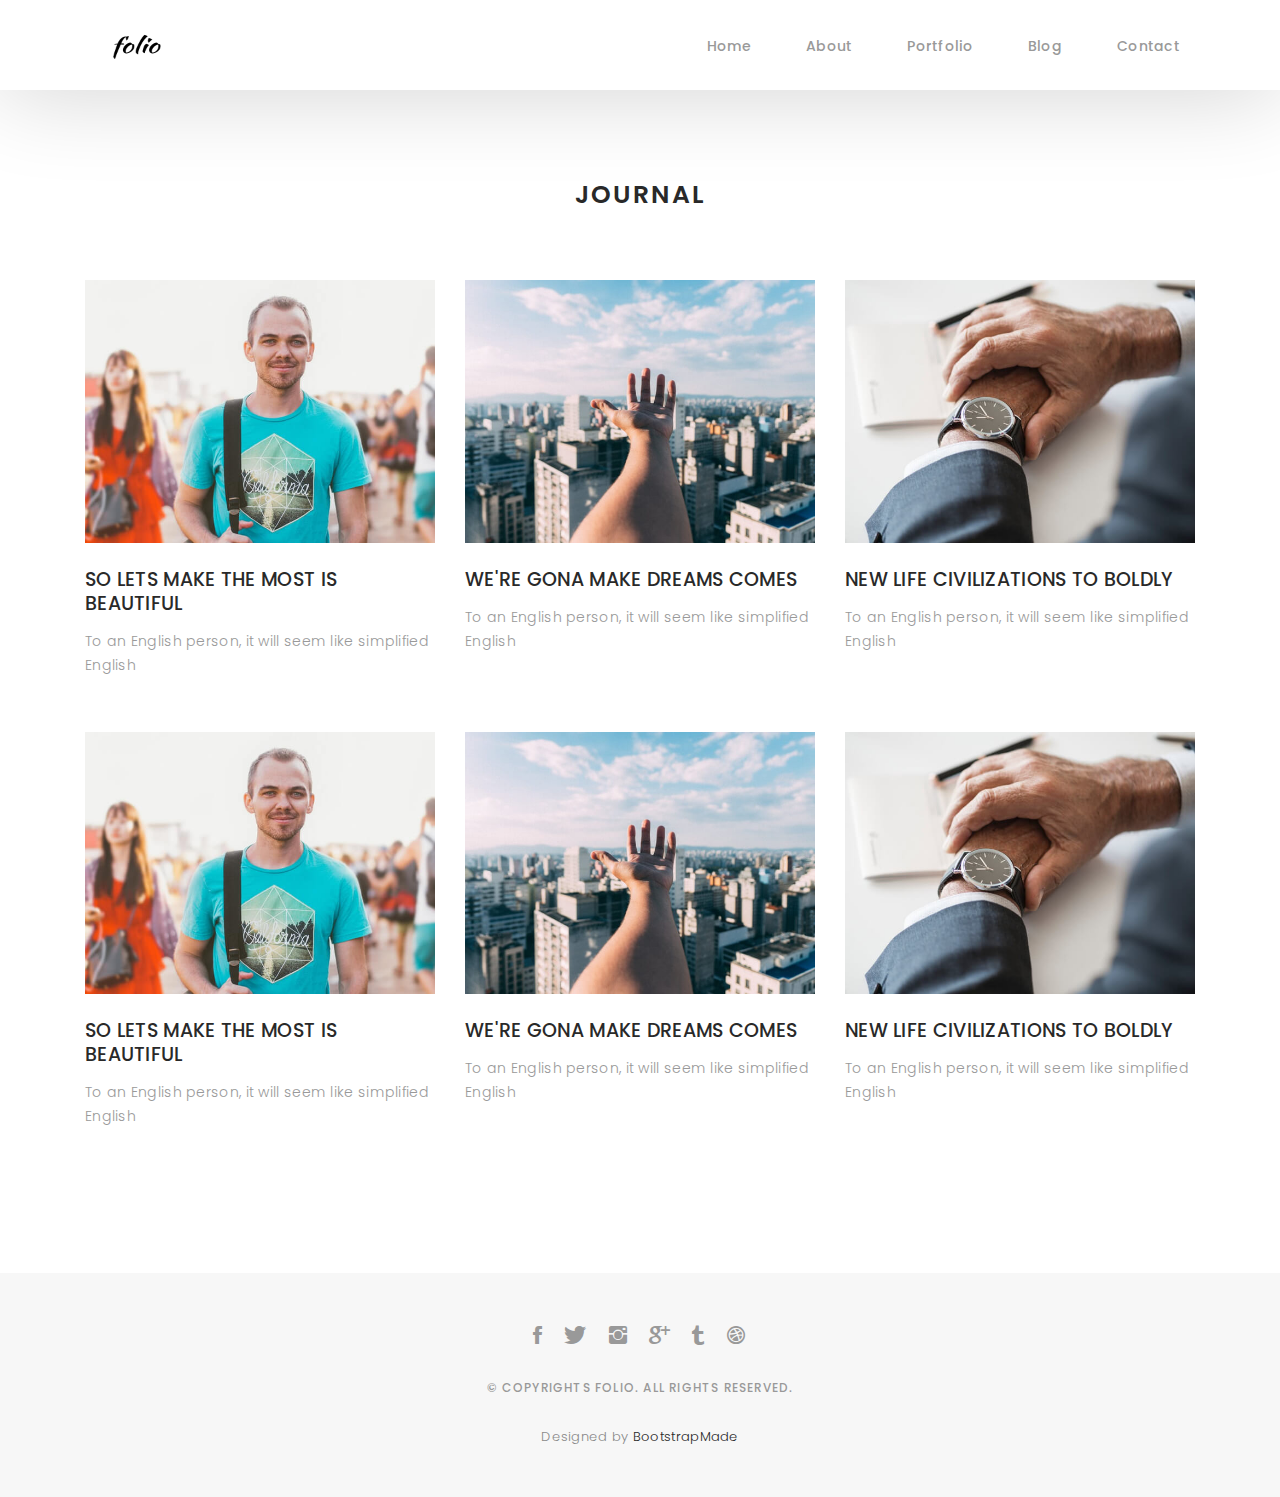
<file: blog-grid.html>
<!DOCTYPE html>
<html lang="en">

<head>
  <!-- meta -->
  <meta charset="utf-8">
  <meta content="width=device-width, initial-scale=1.0" name="viewport">

  <title>Folio - Blog Grid</title>
  <meta content="" name="keywords">
  <meta content="" name="description">

  <!-- Google Fonts -->
  <link href="https://fonts.googleapis.com/css?family=Poppins:300,300i,400,400i,500,500i,600,600i,700,700i|Playfair+Display:400,400i,700,700i,900,900i" rel="stylesheet">

  <!-- Bootstrap CSS File -->
  <link href="lib/bootstrap/css/bootstrap.min.css" rel="stylesheet">

  <!-- Libraries CSS Files -->
  <link href="lib/ionicons/css/ionicons.min.css" rel="stylesheet">
  <link href="lib/owlcarousel/assets/owl.carousel.min.css" rel="stylesheet">
  <link href="lib/magnific-popup/magnific-popup.css" rel="stylesheet">
  <link href="lib/hover/hover.min.css" rel="stylesheet">

  <!-- Blog Stylesheet File -->
  <link href="css/blog.css" rel="stylesheet">

  <!-- Main Stylesheet File -->
  <link href="css/style.css" rel="stylesheet">

  <!-- Responsive css -->
  <link href="css/responsive.css" rel="stylesheet">

  <!-- Favicon -->
  <link rel="shortcut icon" href="images/favicon.png">

  <!-- =======================================================
    Theme Name: Folio
    Theme URL: https://bootstrapmade.com/folio-bootstrap-portfolio-template/
    Author: BootstrapMade.com
    Author URL: https://bootstrapmade.com
  ======================================================= -->
</head>

<body>

  <!-- start section navbar -->
  <nav id="main-nav-subpage" class="subpage-nav">
    <div class="row">
      <div class="container">

        <div class="logo">
          <a href="index.html"><img src="images/logo.png" alt="logo"></a>
        </div>

        <div class="responsive"><i data-icon="m" class="ion-navicon-round"></i></div>

        <ul class="nav-menu list-unstyled">
          <li><a href="#homee" class="smoothScroll">Home</a></li>
          <li><a href="#about" class="smoothScroll">About</a></li>
          <li><a href="#portfolio" class="smoothScroll">Portfolio</a></li>
          <li><a href="#blog" class="smoothScroll">Blog</a></li>
          <li><a href="#contact" class="smoothScroll">Contact</a></li>
        </ul>

      </div>
    </div>
  </nav>
  <!-- End section navbar -->

  <!-- start section journal -->
  <div id="journal-blog" class="text-left  paddsections">

    <div class="container">
      <div class="section-title text-center">
        <h2>journal</h2>
      </div>
    </div>

    <div class="container">
      <div class="journal-block">
        <div class="row">

          <div class="col-lg-4 col-md-6">
            <div class="journal-info mb-30">

              <a href="blog-single.html"><img src="images/blog-post-1.jpg" class="img-responsive" alt="img"></a>

              <div class="journal-txt">

                <h4><a href="blog-single.html">SO LETS MAKE THE MOST IS BEAUTIFUL</a></h4>
                <p class="separator">To an English person, it will seem like simplified English
                </p>

              </div>

            </div>
          </div>

          <div class="col-lg-4 col-md-6">
            <div class="journal-info mb-30">

              <a href="blog-single.html"><img src="images/blog-post-2.jpg" class="img-responsive" alt="img"></a>

              <div class="journal-txt">

                <h4><a href="blog-single.html">WE'RE GONA MAKE DREAMS COMES</a></h4>
                <p class="separator">To an English person, it will seem like simplified English
                </p>

              </div>

            </div>
          </div>

          <div class="col-lg-4 col-md-6">
            <div class="journal-info mb-30">

              <a href="blog-single.html"><img src="images/blog-post-3.jpg" class="img-responsive" alt="img"></a>

              <div class="journal-txt">

                <h4><a href="blog-single.html">NEW LIFE CIVILIZATIONS TO BOLDLY</a></h4>
                <p class="separator">To an English person, it will seem like simplified English
                </p>

              </div>

            </div>
          </div>

          <div class="col-lg-4 col-md-6">
            <div class="journal-info mb-30">

              <a href="blog-single.html"><img src="images/blog-post-1.jpg" class="img-responsive" alt="img"></a>

              <div class="journal-txt">

                <h4><a href="blog-single.html">SO LETS MAKE THE MOST IS BEAUTIFUL</a></h4>
                <p class="separator">To an English person, it will seem like simplified English
                </p>

              </div>

            </div>
          </div>

          <div class="col-lg-4 col-md-6">
            <div class="journal-info mb-30">

              <a href="blog-single.html"><img src="images/blog-post-2.jpg" class="img-responsive" alt="img"></a>

              <div class="journal-txt">

                <h4><a href="blog-single.html">WE'RE GONA MAKE DREAMS COMES</a></h4>
                <p class="separator">To an English person, it will seem like simplified English
                </p>

              </div>

            </div>
          </div>

          <div class="col-lg-4 col-md-6">
            <div class="journal-info mb-30">

              <a href="blog-single.html"><img src="images/blog-post-3.jpg" class="img-responsive" alt="img"></a>

              <div class="journal-txt">

                <h4><a href="blog-single.html">NEW LIFE CIVILIZATIONS TO BOLDLY</a></h4>
                <p class="separator">To an English person, it will seem like simplified English
                </p>

              </div>

            </div>
          </div>

        </div>
      </div>
    </div>
  </div>
  <!-- End section journal -->


  <!-- start section footer -->
  <div id="footer" class="text-center">
    <div class="container">
      <div class="socials-media text-center">

        <ul class="list-unstyled">
          <li><a href="#"><i class="ion-social-facebook"></i></a></li>
          <li><a href="#"><i class="ion-social-twitter"></i></a></li>
          <li><a href="#"><i class="ion-social-instagram"></i></a></li>
          <li><a href="#"><i class="ion-social-googleplus"></i></a></li>
          <li><a href="#"><i class="ion-social-tumblr"></i></a></li>
          <li><a href="#"><i class="ion-social-dribbble"></i></a></li>
        </ul>

      </div>

      <p>&copy; Copyrights Folio. All rights reserved.</p>

      <div class="credits">
        <!--
          All the links in the footer should remain intact.
          You can delete the links only if you purchased the pro version.
          Licensing information: https://bootstrapmade.com/license/
          Purchase the pro version with working PHP/AJAX contact form: https://bootstrapmade.com/buy/?theme=Folio
        -->
        Designed by <a href="https://bootstrapmade.com/">BootstrapMade</a>
      </div>

    </div>
  </div>
  <!-- End section footer -->

  <!-- JavaScript Libraries -->
  <script src="lib/jquery/jquery.min.js"></script>
  <script src="lib/jquery/jquery-migrate.min.js"></script>
  <script src="lib/bootstrap/js/bootstrap.bundle.min.js"></script>
  <script src="lib/typed/typed.js"></script>
  <script src="lib/owlcarousel/owl.carousel.min.js"></script>
  <script src="lib/magnific-popup/magnific-popup.min.js"></script>
  <script src="lib/isotope/isotope.pkgd.min.js"></script>

  <!-- Contact Form JavaScript File -->
  <script src="contactform/contactform.js"></script>

  <!-- Template Main Javascript File -->
  <script src="js/main.js"></script>

</body>

</html>
</file>
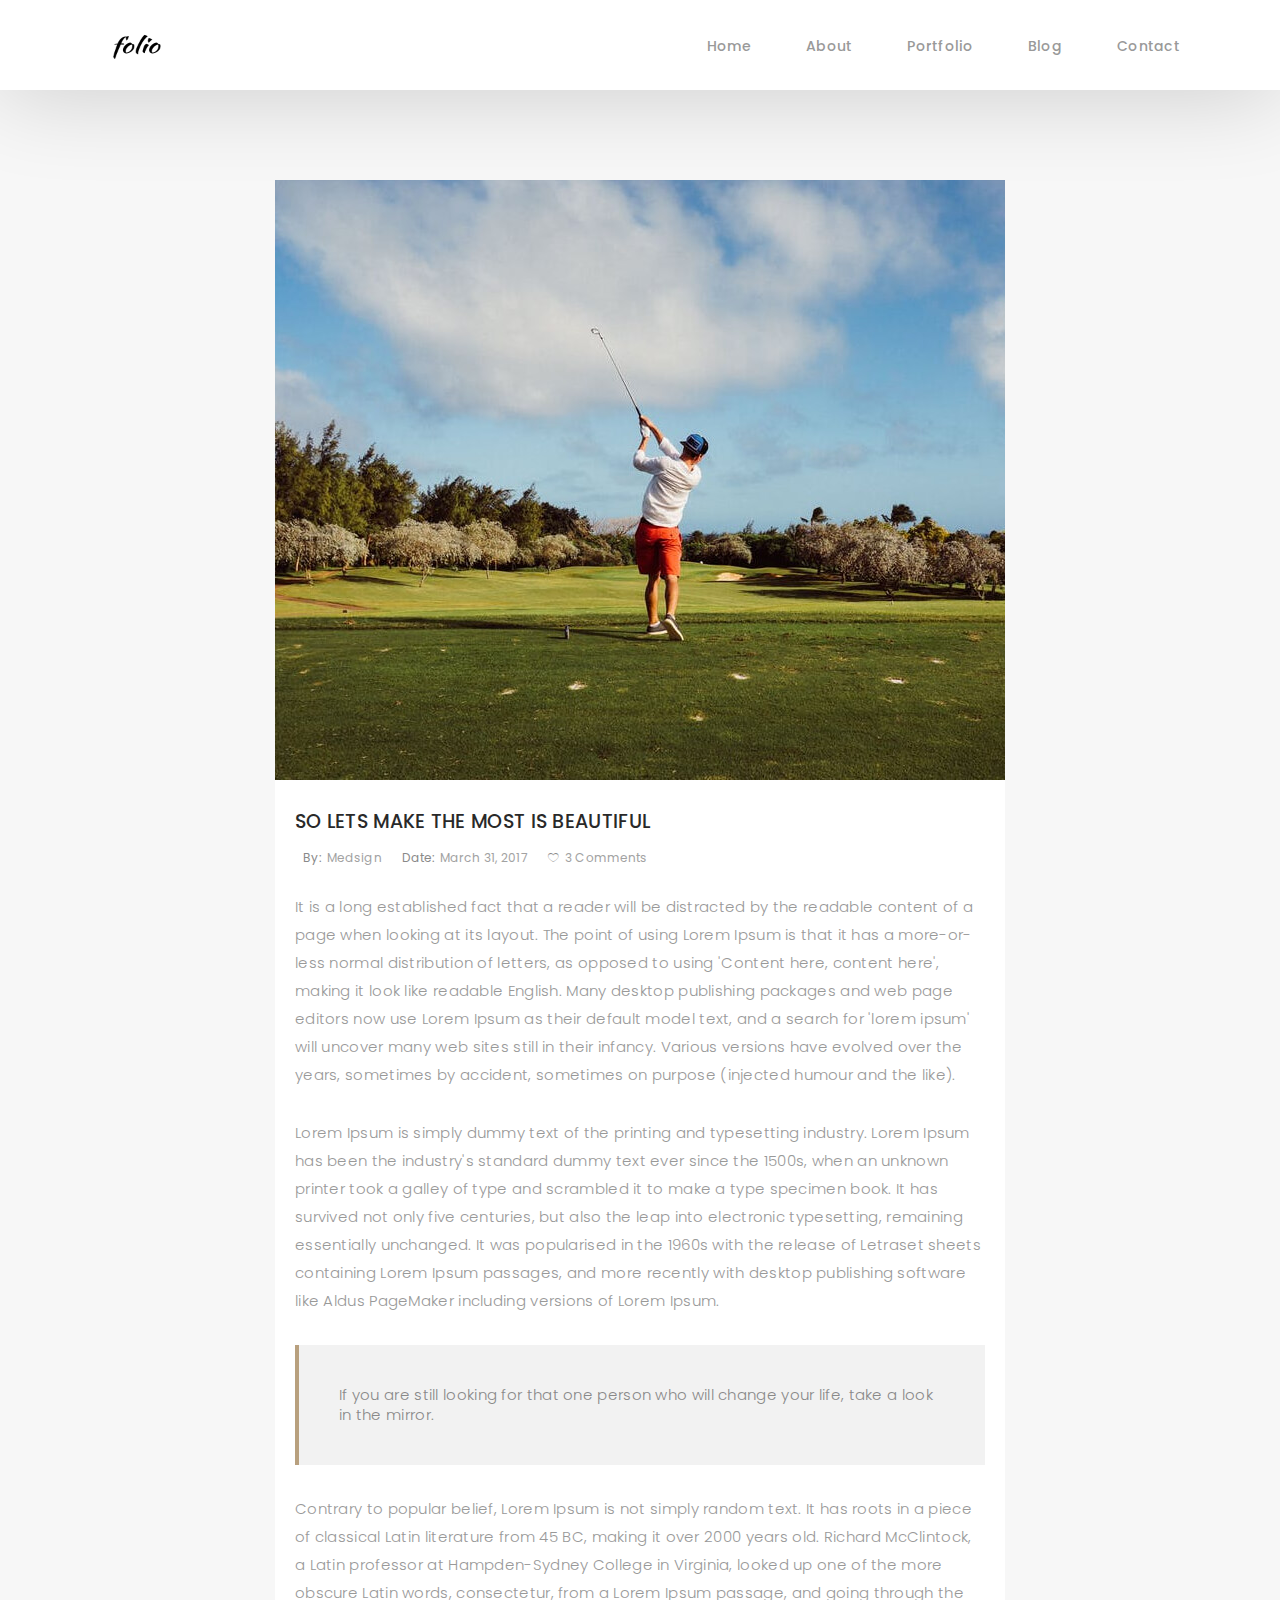
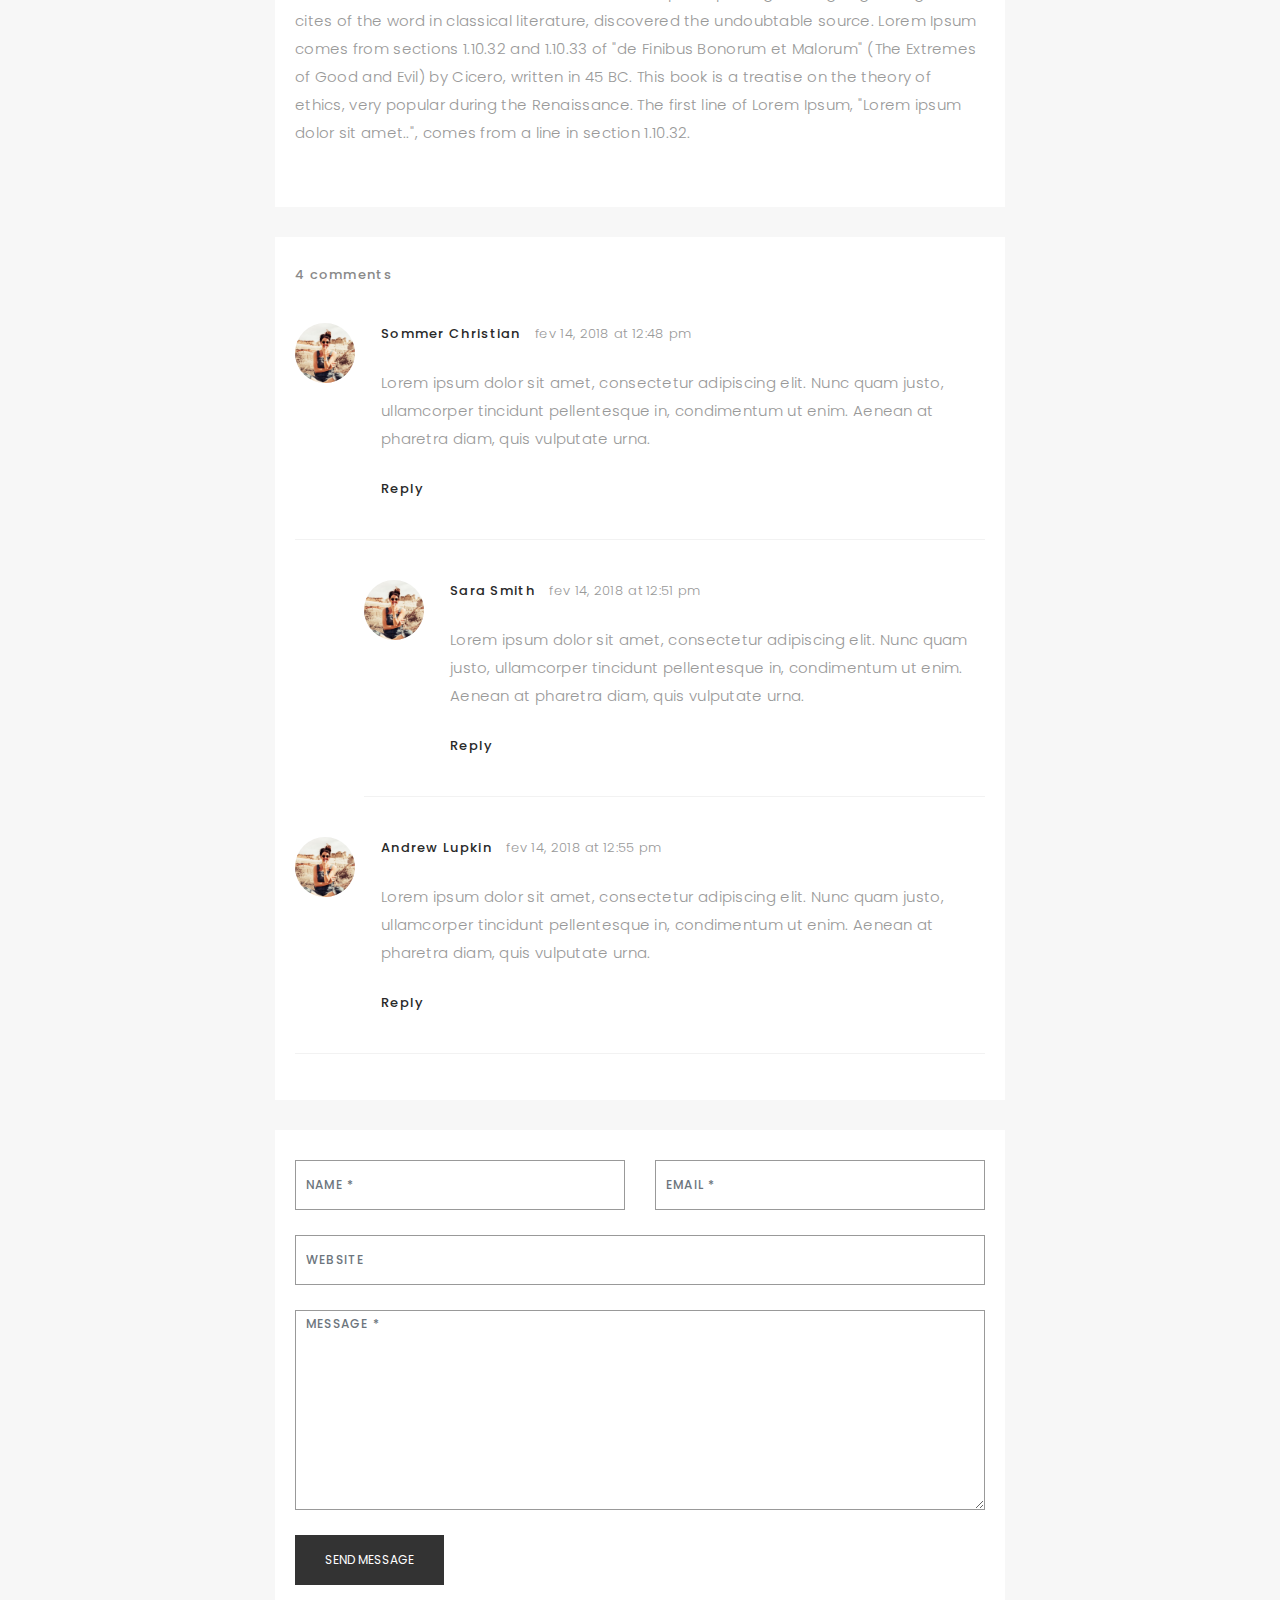
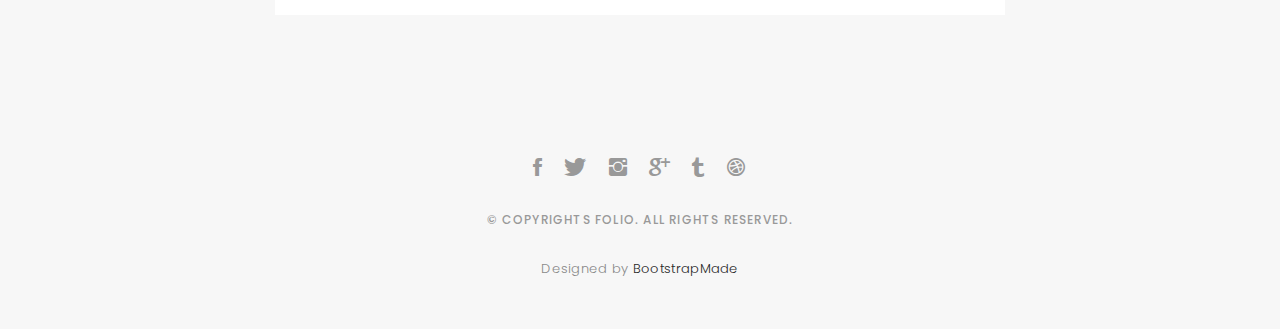
<file: blog-single.html>
<!DOCTYPE html>
<html lang="en">

<head>
  <!-- meta -->
  <meta charset="utf-8">
  <meta content="width=device-width, initial-scale=1.0" name="viewport">

  <title>Folio - Blog Singlee</title>
  <meta content="" name="keywords">
  <meta content="" name="description">

  <!-- Google Fonts -->
  <link href="https://fonts.googleapis.com/css?family=Poppins:300,300i,400,400i,500,500i,600,600i,700,700i|Playfair+Display:400,400i,700,700i,900,900i" rel="stylesheet">

  <!-- Bootstrap CSS File -->
  <link href="lib/bootstrap/css/bootstrap.min.css" rel="stylesheet">

  <!-- Libraries CSS Files -->
  <link href="lib/ionicons/css/ionicons.min.css" rel="stylesheet">
  <link href="lib/owlcarousel/assets/owl.carousel.min.css" rel="stylesheet">
  <link href="lib/magnific-popup/magnific-popup.css" rel="stylesheet">
  <link href="lib/hover/hover.min.css" rel="stylesheet">

  <!-- Blog Stylesheet File -->
  <link href="css/blog.css" rel="stylesheet">

  <!-- Main Stylesheet File -->
  <link href="css/style.css" rel="stylesheet">

  <!-- Responsive css -->
  <link href="css/responsive.css" rel="stylesheet">

  <!-- Favicon -->
  <link rel="shortcut icon" href="images/favicon.png">

  <!-- =======================================================
    Theme Name: Folio
    Theme URL: https://bootstrapmade.com/folio-bootstrap-portfolio-template/
    Author: BootstrapMade.com
    Author URL: https://bootstrapmade.com
  ======================================================= -->
</head>

<body>

  <!-- start section navbar -->
  <nav id="main-nav-subpage" class="subpage-nav">
    <div class="row">
      <div class="container">

        <div class="logo">
          <a href="index.html"><img src="images/logo.png" alt="logo"></a>
        </div>

        <div class="responsive"><i data-icon="m" class="ion-navicon-round"></i></div>

        <ul class="nav-menu list-unstyled">
          <li><a href="#homee" class="smoothScroll">Home</a></li>
          <li><a href="#about" class="smoothScroll">About</a></li>
          <li><a href="#portfolio" class="smoothScroll">Portfolio</a></li>
          <li><a href="#blog" class="smoothScroll">Blog</a></li>
          <li><a href="#contact" class="smoothScroll">Contact</a></li>
        </ul>
      </div>
    </div>
  </nav>
  <!-- End section navbar -->
  <!-- start section main content -->
  <div class="main-content paddsection">
    <div class="container">
      <div class="row justify-content-center">
        <div class="col-md-8 col-md-offset-2">
          <div class="row">
            <div class="container-main single-main">
              <div class="col-md-12">
                <div class="block-main mb-30">
                  <img src="images/blog-post-big.jpg" class="img-responsive" alt="reviews2">
                  <div class="content-main single-post padDiv">
                    <div class="journal-txt">
                      <h4><a href="#">SO LETS MAKE THE MOST IS BEAUTIFUL</a></h4>
                    </div>
                    <div class="post-meta">
                      <ul class="list-unstyled mb-0">
                        <li class="author">by:<a href="#">medsign</a></li>
                        <li class="date">date:<a href="#">March 31, 2017</a></li>
                        <li class="commont"><i class="ion-ios-heart-outline"></i><a href="#">3 Comments</a></li>
                      </ul>
                    </div>
                    <p class="mb-30">It is a long established fact that a reader will be distracted by the readable content of a page when looking at its layout. The point of using Lorem Ipsum is that it has a more-or-less normal distribution of letters, as opposed to
                      using 'Content here, content here', making it look like readable English. Many desktop publishing packages and web page editors now use Lorem Ipsum as their default model text, and a search for 'lorem ipsum' will uncover many web
                      sites still in their infancy. Various versions have evolved over the years, sometimes by accident, sometimes on purpose (injected humour and the like).</p>
                    <p class="mb-30">Lorem Ipsum is simply dummy text of the printing and typesetting industry. Lorem Ipsum has been the industry's standard dummy text ever since the 1500s, when an unknown printer took a galley of type and scrambled it to make a type
                      specimen book. It has survived not only five centuries, but also the leap into electronic typesetting, remaining essentially unchanged. It was popularised in the 1960s with the release of Letraset sheets containing Lorem Ipsum passages,
                      and more recently with desktop publishing software like Aldus PageMaker including versions of Lorem Ipsum.</p>
                    <blockquote>If you are still looking for that one person who will change your life, take a look in the mirror.</blockquote>
                    <p class="mb-30">Contrary to popular belief, Lorem Ipsum is not simply random text. It has roots in a piece of classical Latin literature from 45 BC, making it over 2000 years old. Richard McClintock, a Latin professor at Hampden-Sydney College in
                      Virginia, looked up one of the more obscure Latin words, consectetur, from a Lorem Ipsum passage, and going through the cites of the word in classical literature, discovered the undoubtable source. Lorem Ipsum comes from sections
                      1.10.32 and 1.10.33 of "de Finibus Bonorum et Malorum" (The Extremes of Good and Evil) by Cicero, written in 45 BC. This book is a treatise on the theory of ethics, very popular during the Renaissance. The first line of Lorem Ipsum,
                      "Lorem ipsum dolor sit amet..", comes from a line in section 1.10.32.</p>
                  </div>
                </div>
              </div>
              <div class="col-md-12">
                <div class="comments text-left padDiv mb-30">
                  <div class="entry-comments">
                    <h6 class="mb-30">4 comments</h6>
                    <ul class="entry-comments-list list-unstyled">
                      <li>
                        <div class="entry-comments-item">
                          <img src="images/avatar.jpg" class="entry-comments-avatar" alt="">
                          <div class="entry-comments-body">
                            <span class="entry-comments-author">Sommer Christian</span>
                            <span><a href="#">fev 14, 2018 at 12:48 pm</a></span>
                            <p class="mb-10">Lorem ipsum dolor sit amet, consectetur adipiscing elit. Nunc quam justo, ullamcorper tincidunt pellentesque in, condimentum ut enim. Aenean at pharetra diam, quis vulputate urna. </p>
                            <a class="rep" href="#">Reply</a>
                          </div>
                        </div>
                        <ul class="entry-comments-reply list-unstyled">
                          <li>
                            <div class="entry-comments-item">
                              <img src="images/avatar.jpg" class="entry-comments-avatar" alt="">
                              <div class="entry-comments-body">
                                <span class="entry-comments-author">Sara Smith</span>
                                <span><a href="#">fev 14, 2018 at 12:51 pm</a></span>
                                <p class="mb-10">Lorem ipsum dolor sit amet, consectetur adipiscing elit. Nunc quam justo, ullamcorper tincidunt pellentesque in, condimentum ut enim. Aenean at pharetra diam, quis vulputate urna.</p>
                                <a class="rep" href="#">Reply</a>
                              </div>
                            </div>
                          </li>
                        </ul>
                      </li>
                      <li>
                        <div class="entry-comments-item">
                          <img src="images/avatar.jpg" class="entry-comments-avatar" alt="">
                          <div class="entry-comments-body">
                            <span class="entry-comments-author">Andrew Lupkin</span>
                            <span><a href="#">fev 14, 2018 at 12:55 pm</a></span>
                            <p class="mb-10">Lorem ipsum dolor sit amet, consectetur adipiscing elit. Nunc quam justo, ullamcorper tincidunt pellentesque in, condimentum ut enim. Aenean at pharetra diam, quis vulputate urna. </p>
                            <a class="rep" href="#">Reply</a>
                          </div>
                        </div>
                      </li>
                    </ul>
                  </div>
                </div>
              </div>
              <div class="col-lg-12">
                <div class="cmt padDiv">
                  <form id="comment-form" method="post" action="" role="form">
                    <div class="row">
                        <div class="col-lg-6">
                          <div class="form-group">
                            <input id="form_name" type="text" name="name" class="form-control" placeholder="Name *" required="required">
                          </div>
                        </div>
                        <div class="col-lg-6">
                          <div class="form-group">
                            <input id="form_email" type="email" name="email" class="form-control" placeholder="email *" required="required">
                          </div>
                        </div>
                        <div class="col-md-12">
                          <div class="form-group">
                            <input id="form_name" type="text" name="website" class="form-control" placeholder="Website">
                          </div>
                        </div>
                        <div class="col-lg-12">
                          <div class="form-group">
                            <textarea id="form_message" name="message" class="form-control" placeholder="Message *" style="height: 200px;" required="required"></textarea>
                          </div>
                        </div>
                        <div class="col-lg-12">
                          <input type="submit" class="btn btn-defeault btn-send" value="Send message">
                        </div>
                    </div>
                  </form>
                </div>
              </div>
            </div>
          </div>
        </div>
      </div>
    </div>
  </div>
  <!--  </div> -->
  <!-- start section main content -->

  <!-- start section footer -->
  <div id="footer" class="text-center">
    <div class="container">
      <div class="socials-media text-center">

        <ul class="list-unstyled">
          <li><a href="#"><i class="ion-social-facebook"></i></a></li>
          <li><a href="#"><i class="ion-social-twitter"></i></a></li>
          <li><a href="#"><i class="ion-social-instagram"></i></a></li>
          <li><a href="#"><i class="ion-social-googleplus"></i></a></li>
          <li><a href="#"><i class="ion-social-tumblr"></i></a></li>
          <li><a href="#"><i class="ion-social-dribbble"></i></a></li>
        </ul>

      </div>

      <p>&copy; Copyrights Folio. All rights reserved.</p>

      <div class="credits">
        <!--
          All the links in the footer should remain intact.
          You can delete the links only if you purchased the pro version.
          Licensing information: https://bootstrapmade.com/license/
          Purchase the pro version with working PHP/AJAX contact form: https://bootstrapmade.com/buy/?theme=Folio
        -->
        Designed by <a href="https://bootstrapmade.com/">BootstrapMade</a>
      </div>

    </div>
  </div>
  <!-- End section footer -->

  <!-- JavaScript Libraries -->
  <script src="lib/jquery/jquery.min.js"></script>
  <script src="lib/jquery/jquery-migrate.min.js"></script>
  <script src="lib/bootstrap/js/bootstrap.bundle.min.js"></script>
  <script src="lib/typed/typed.js"></script>
  <script src="lib/owlcarousel/owl.carousel.min.js"></script>
  <script src="lib/magnific-popup/magnific-popup.min.js"></script>
  <script src="lib/isotope/isotope.pkgd.min.js"></script>

  <!-- Contact Form JavaScript File -->
  <script src="contactform/contactform.js"></script>

  <!-- Template Main Javascript File -->
  <script src="js/main.js"></script>

</body>

</html>
</file>
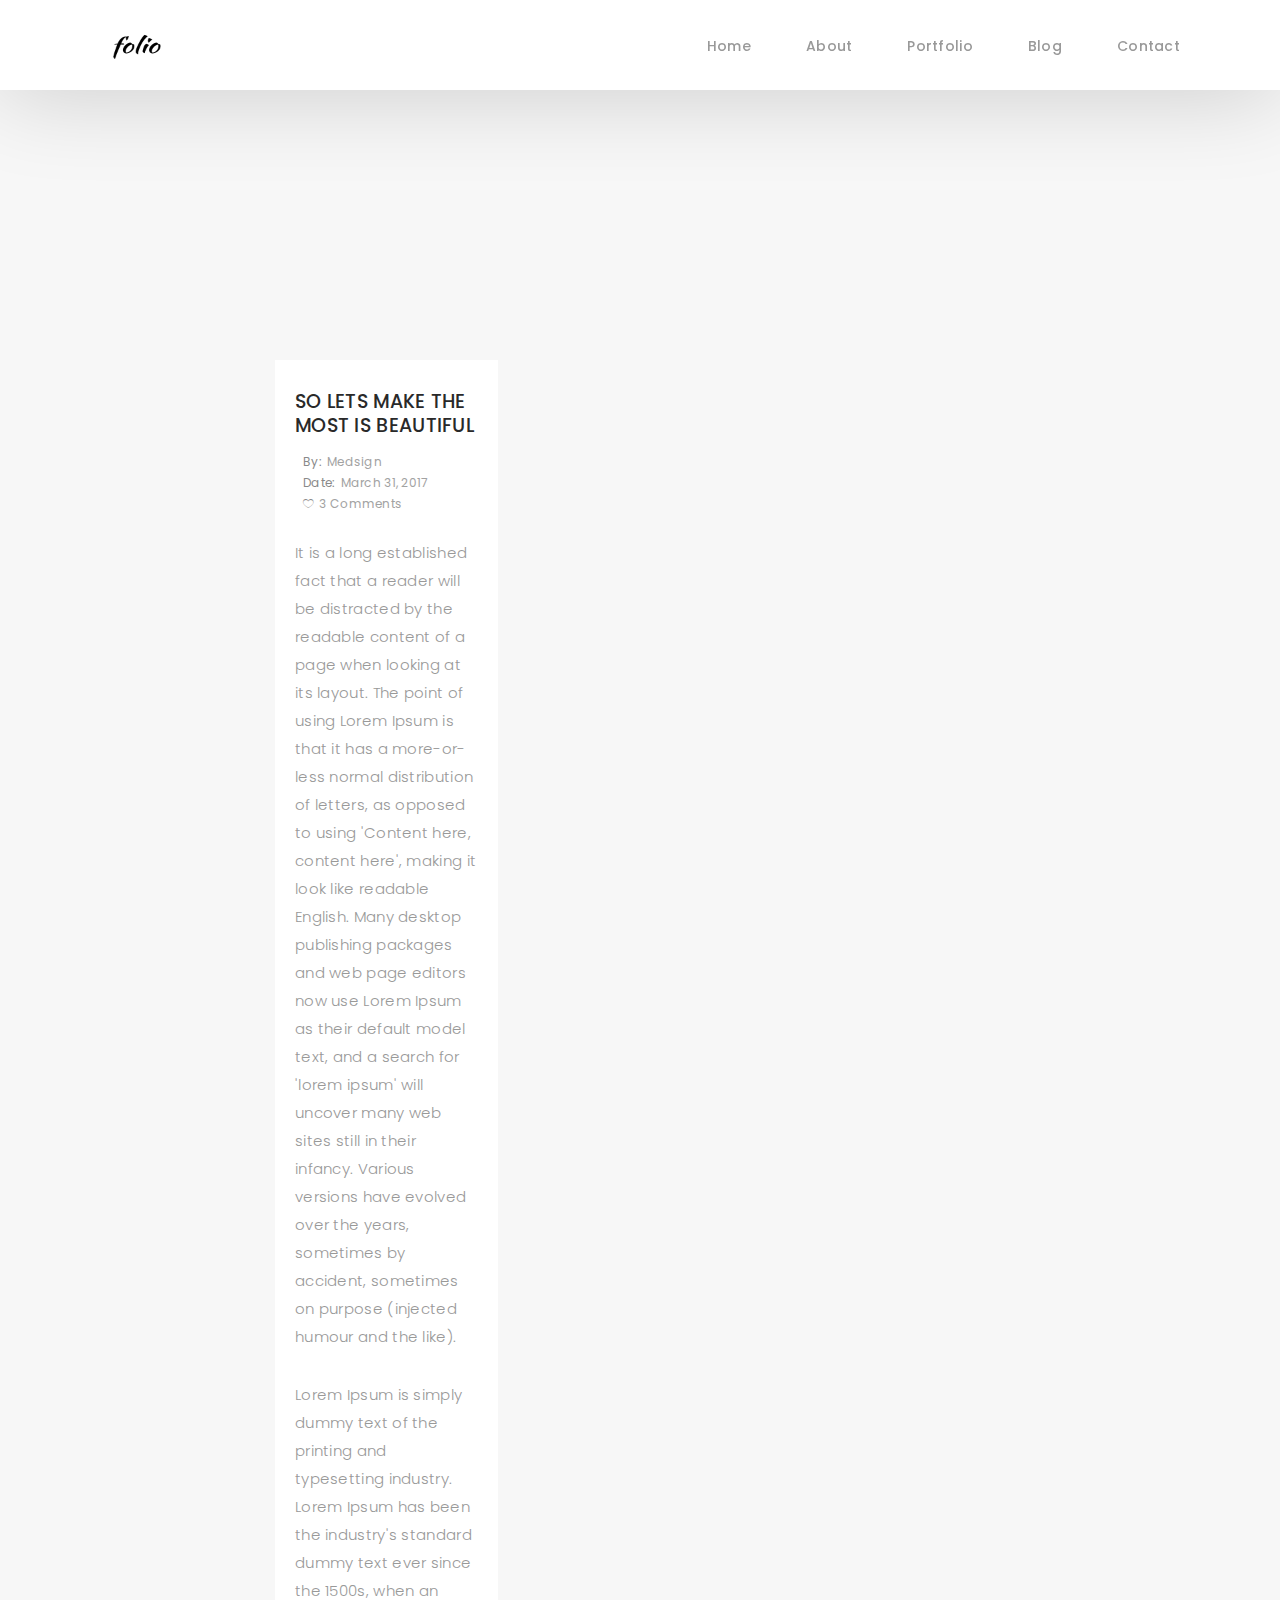
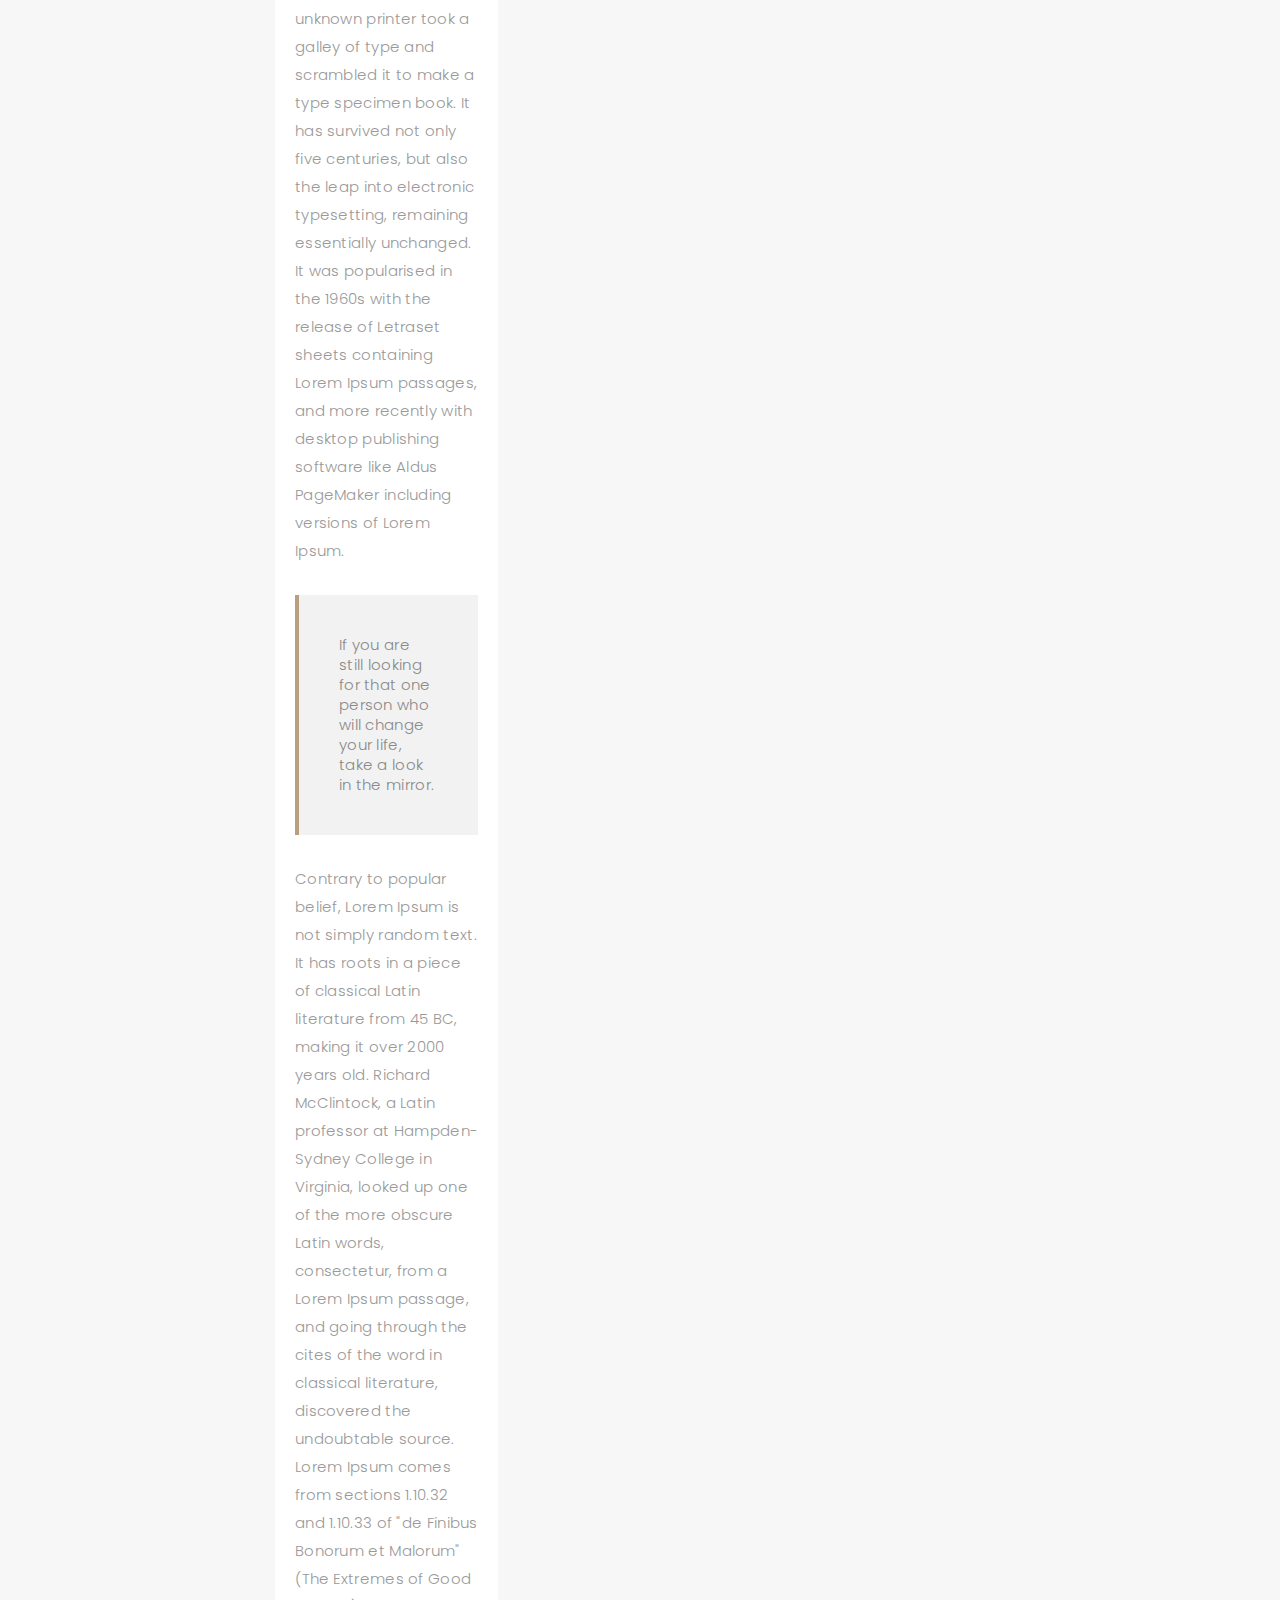
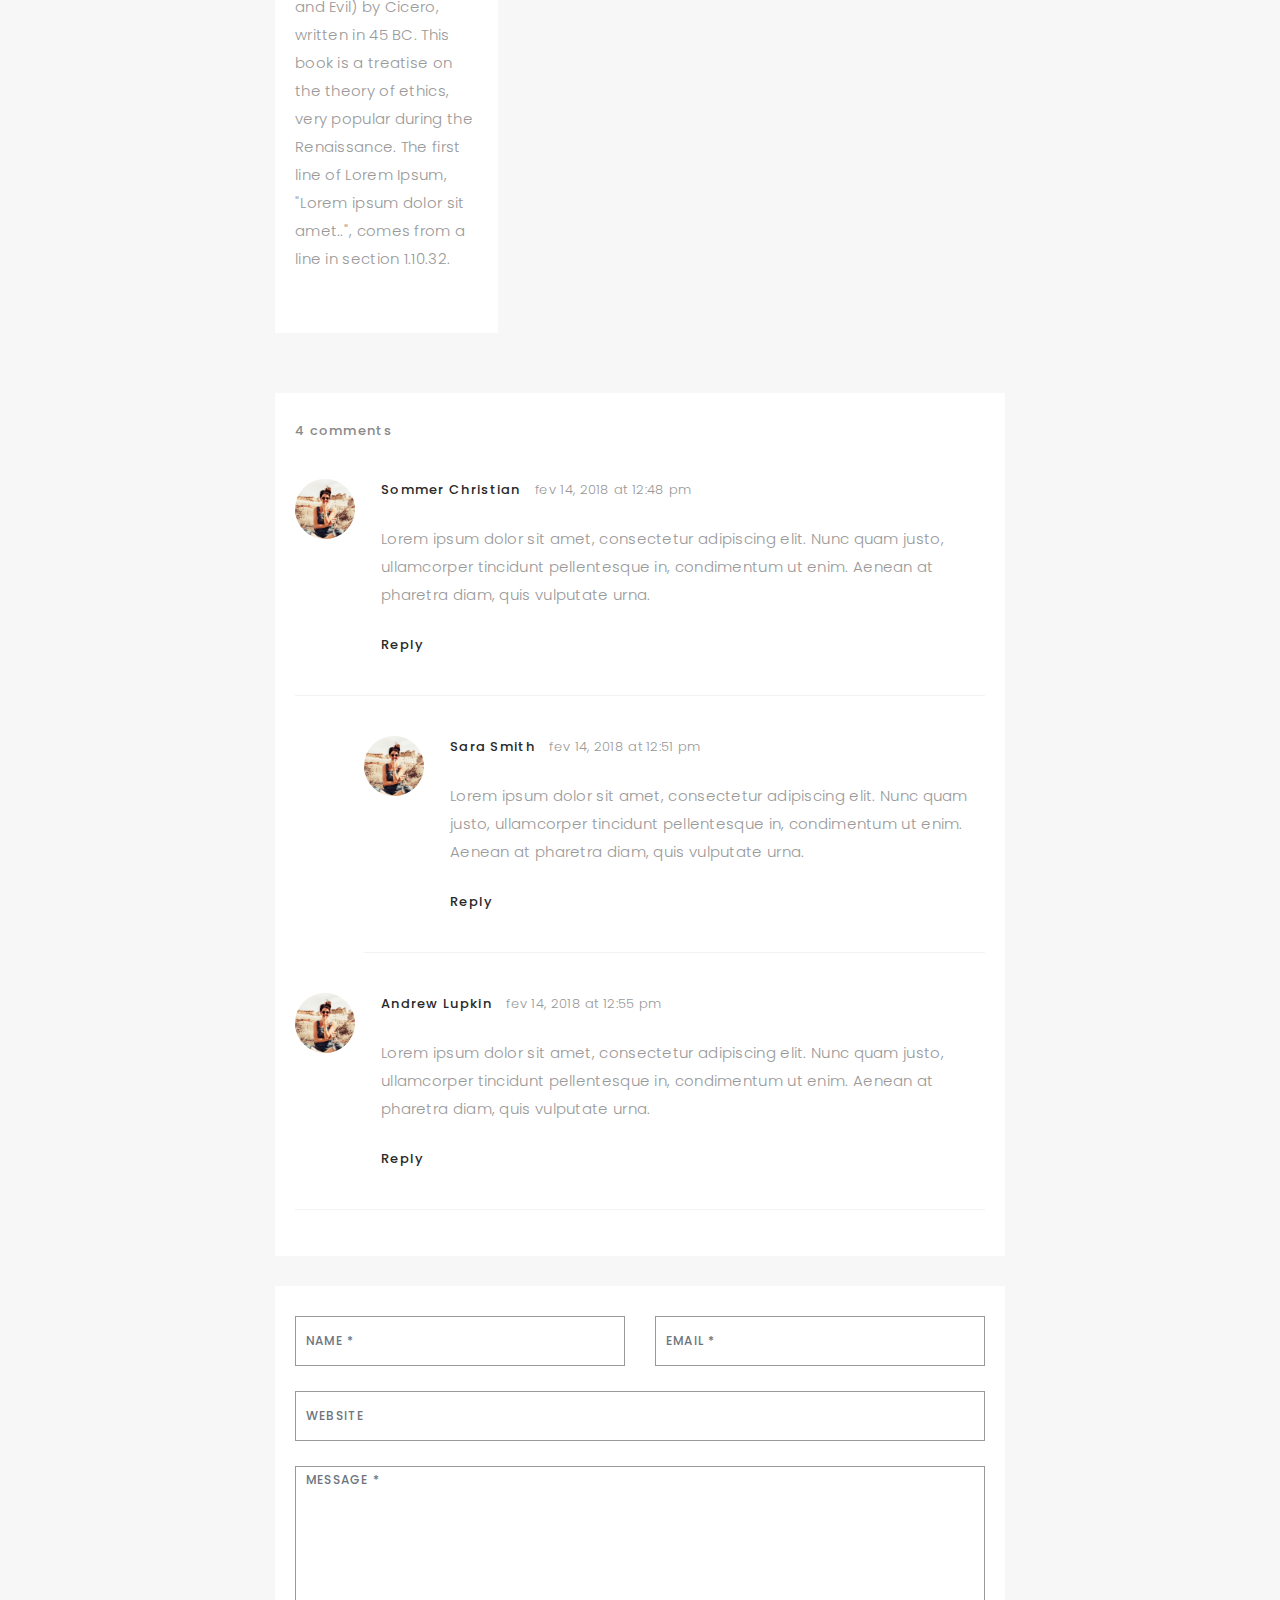
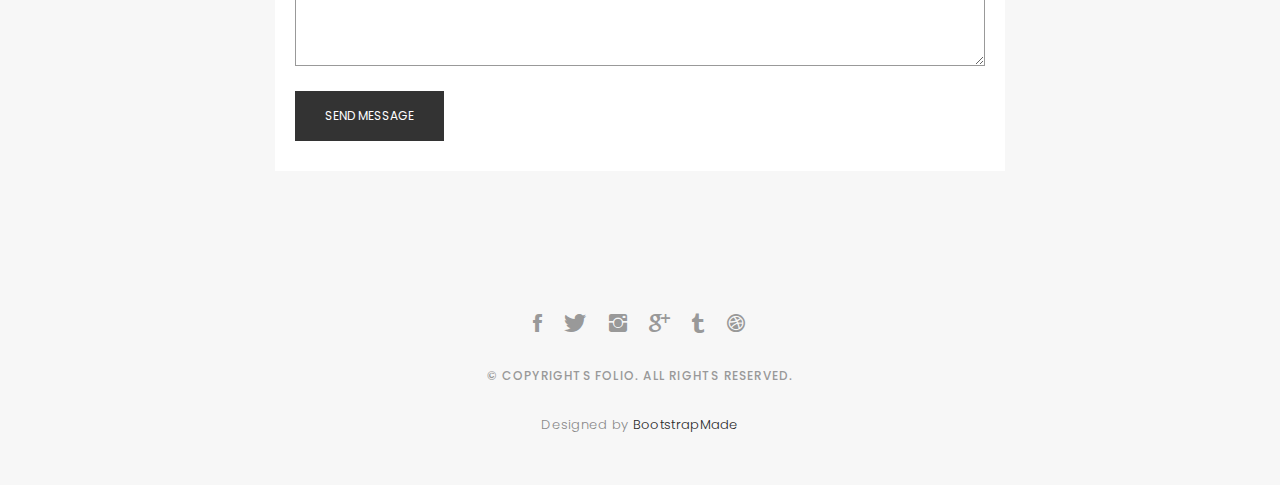
<file: youtubebeats.html>
<!DOCTYPE html>
<html lang="en">

<head>
  <!-- meta -->
  <meta charset="utf-8">
  <meta content="width=device-width, initial-scale=1.0" name="viewport">

  <title>Carter Slade Beats - Type Beats</title>
  <meta content="" name="keywords">
  <meta content="" name="description">

  <!-- Google Fonts -->
  <link href="https://fonts.googleapis.com/css?family=Poppins:300,300i,400,400i,500,500i,600,600i,700,700i|Playfair+Display:400,400i,700,700i,900,900i" rel="stylesheet">

  <!-- Bootstrap CSS File -->
  <link href="lib/bootstrap/css/bootstrap.min.css" rel="stylesheet">

  <!-- Libraries CSS Files -->
  <link href="lib/ionicons/css/ionicons.min.css" rel="stylesheet">
  <link href="lib/owlcarousel/assets/owl.carousel.min.css" rel="stylesheet">
  <link href="lib/magnific-popup/magnific-popup.css" rel="stylesheet">
  <link href="lib/hover/hover.min.css" rel="stylesheet">

  <!-- Blog Stylesheet File -->
  <link href="css/blog.css" rel="stylesheet">

  <!-- Main Stylesheet File -->
  <link href="css/style.css" rel="stylesheet">

  <!-- Responsive css -->
  <link href="css/responsive.css" rel="stylesheet">

  <!-- Favicon -->
  <link rel="shortcut icon" href="images/favicon.png">

  <!-- =======================================================
    Theme Name: Folio
    Theme URL: https://bootstrapmade.com/folio-bootstrap-portfolio-template/
    Author: BootstrapMade.com
    Author URL: https://bootstrapmade.com
  ======================================================= -->
</head>

<body>

  <!-- start section navbar -->
  <nav id="main-nav-subpage" class="subpage-nav">
    <div class="row">
      <div class="container">

        <div class="logo">
          <a href="index.html"><img src="images/logo.png" alt="logo"></a>
        </div>

        <div class="responsive"><i data-icon="m" class="ion-navicon-round"></i></div>

        <ul class="nav-menu list-unstyled">
          <li><a href="#homee" class="smoothScroll">Home</a></li>
          <li><a href="#about" class="smoothScroll">About</a></li>
          <li><a href="#portfolio" class="smoothScroll">Portfolio</a></li>
          <li><a href="#blog" class="smoothScroll">Blog</a></li>
          <li><a href="#contact" class="smoothScroll">Contact</a></li>
        </ul>
      </div>
    </div>
  </nav>
  <!-- End section navbar -->
  <!-- start section main content -->
  <div class="main-content paddsection">
    <div class="container">
      <div class="row justify-content-center">
        <div class="col-md-8 col-md-offset-2">
          <div class="row">
            <div class="container-main single-main">
              <div class="col-lg-4 col-md-6 portfolio-thumbnail all mockups uikits photography">
             <!-- <div class="col-md-12"> -->
                <div class="block-main mb-30">
                  <iframe width="100%" height="175" src="https://www.youtube.com/embed/-BShes66aKA" frameborder="0" allow="accelerometer; autoplay; encrypted-media; gyroscope; picture-in-picture" allowfullscreen></iframe>
                  <!--<img src="images/blog-post-big.jpg" class="img-responsive" alt="reviews2"> -->
                  <div class="content-main single-post padDiv">
                    <div class="journal-txt">
                      <h4><a href="#">SO LETS MAKE THE MOST IS BEAUTIFUL</a></h4>
                    </div>
                    <div class="post-meta">
                      <ul class="list-unstyled mb-0">
                        <li class="author">by:<a href="#">medsign</a></li>
                        <li class="date">date:<a href="#">March 31, 2017</a></li>
                        <li class="commont"><i class="ion-ios-heart-outline"></i><a href="#">3 Comments</a></li>
                      </ul>
                    </div>
                    <p class="mb-30">It is a long established fact that a reader will be distracted by the readable content of a page when looking at its layout. The point of using Lorem Ipsum is that it has a more-or-less normal distribution of letters, as opposed to
                      using 'Content here, content here', making it look like readable English. Many desktop publishing packages and web page editors now use Lorem Ipsum as their default model text, and a search for 'lorem ipsum' will uncover many web
                      sites still in their infancy. Various versions have evolved over the years, sometimes by accident, sometimes on purpose (injected humour and the like).</p>
                    <p class="mb-30">Lorem Ipsum is simply dummy text of the printing and typesetting industry. Lorem Ipsum has been the industry's standard dummy text ever since the 1500s, when an unknown printer took a galley of type and scrambled it to make a type
                      specimen book. It has survived not only five centuries, but also the leap into electronic typesetting, remaining essentially unchanged. It was popularised in the 1960s with the release of Letraset sheets containing Lorem Ipsum passages,
                      and more recently with desktop publishing software like Aldus PageMaker including versions of Lorem Ipsum.</p>
                    <blockquote>If you are still looking for that one person who will change your life, take a look in the mirror.</blockquote>
                    <p class="mb-30">Contrary to popular belief, Lorem Ipsum is not simply random text. It has roots in a piece of classical Latin literature from 45 BC, making it over 2000 years old. Richard McClintock, a Latin professor at Hampden-Sydney College in
                      Virginia, looked up one of the more obscure Latin words, consectetur, from a Lorem Ipsum passage, and going through the cites of the word in classical literature, discovered the undoubtable source. Lorem Ipsum comes from sections
                      1.10.32 and 1.10.33 of "de Finibus Bonorum et Malorum" (The Extremes of Good and Evil) by Cicero, written in 45 BC. This book is a treatise on the theory of ethics, very popular during the Renaissance. The first line of Lorem Ipsum,
                      "Lorem ipsum dolor sit amet..", comes from a line in section 1.10.32.</p>
                  </div>
                </div>
              </div>
              <div class="col-md-12">
                <div class="comments text-left padDiv mb-30">
                  <div class="entry-comments">
                    <h6 class="mb-30">4 comments</h6>
                    <ul class="entry-comments-list list-unstyled">
                      <li>
                        <div class="entry-comments-item">
                          <img src="images/avatar.jpg" class="entry-comments-avatar" alt="">
                          <div class="entry-comments-body">
                            <span class="entry-comments-author">Sommer Christian</span>
                            <span><a href="#">fev 14, 2018 at 12:48 pm</a></span>
                            <p class="mb-10">Lorem ipsum dolor sit amet, consectetur adipiscing elit. Nunc quam justo, ullamcorper tincidunt pellentesque in, condimentum ut enim. Aenean at pharetra diam, quis vulputate urna. </p>
                            <a class="rep" href="#">Reply</a>
                          </div>
                        </div>
                        <ul class="entry-comments-reply list-unstyled">
                          <li>
                            <div class="entry-comments-item">
                              <img src="images/avatar.jpg" class="entry-comments-avatar" alt="">
                              <div class="entry-comments-body">
                                <span class="entry-comments-author">Sara Smith</span>
                                <span><a href="#">fev 14, 2018 at 12:51 pm</a></span>
                                <p class="mb-10">Lorem ipsum dolor sit amet, consectetur adipiscing elit. Nunc quam justo, ullamcorper tincidunt pellentesque in, condimentum ut enim. Aenean at pharetra diam, quis vulputate urna.</p>
                                <a class="rep" href="#">Reply</a>
                              </div>
                            </div>
                          </li>
                        </ul>
                      </li>
                      <li>
                        <div class="entry-comments-item">
                          <img src="images/avatar.jpg" class="entry-comments-avatar" alt="">
                          <div class="entry-comments-body">
                            <span class="entry-comments-author">Andrew Lupkin</span>
                            <span><a href="#">fev 14, 2018 at 12:55 pm</a></span>
                            <p class="mb-10">Lorem ipsum dolor sit amet, consectetur adipiscing elit. Nunc quam justo, ullamcorper tincidunt pellentesque in, condimentum ut enim. Aenean at pharetra diam, quis vulputate urna. </p>
                            <a class="rep" href="#">Reply</a>
                          </div>
                        </div>
                      </li>
                    </ul>
                  </div>
                </div>
              </div>
              <div class="col-lg-12">
                <div class="cmt padDiv">
                  <form id="comment-form" method="post" action="" role="form">
                    <div class="row">
                        <div class="col-lg-6">
                          <div class="form-group">
                            <input id="form_name" type="text" name="name" class="form-control" placeholder="Name *" required="required">
                          </div>
                        </div>
                        <div class="col-lg-6">
                          <div class="form-group">
                            <input id="form_email" type="email" name="email" class="form-control" placeholder="email *" required="required">
                          </div>
                        </div>
                        <div class="col-md-12">
                          <div class="form-group">
                            <input id="form_name" type="text" name="website" class="form-control" placeholder="Website">
                          </div>
                        </div>
                        <div class="col-lg-12">
                          <div class="form-group">
                            <textarea id="form_message" name="message" class="form-control" placeholder="Message *" style="height: 200px;" required="required"></textarea>
                          </div>
                        </div>
                        <div class="col-lg-12">
                          <input type="submit" class="btn btn-defeault btn-send" value="Send message">
                        </div>
                    </div>
                    </div>
                  </form>
                </div>
              </div>
            </div>
          </div>
        </div>
      </div>
    </div>
  </div>
  <!--  </div> -->
  <!-- start section main content -->

  <!-- start section footer -->
  <div id="footer" class="text-center">
    <div class="container">
      <div class="socials-media text-center">

        <ul class="list-unstyled">
          <li><a href="#"><i class="ion-social-facebook"></i></a></li>
          <li><a href="#"><i class="ion-social-twitter"></i></a></li>
          <li><a href="#"><i class="ion-social-instagram"></i></a></li>
          <li><a href="#"><i class="ion-social-googleplus"></i></a></li>
          <li><a href="#"><i class="ion-social-tumblr"></i></a></li>
          <li><a href="#"><i class="ion-social-dribbble"></i></a></li>
        </ul>

      </div>

      <p>&copy; Copyrights Folio. All rights reserved.</p>

      <div class="credits">
        <!--
          All the links in the footer should remain intact.
          You can delete the links only if you purchased the pro version.
          Licensing information: https://bootstrapmade.com/license/
          Purchase the pro version with working PHP/AJAX contact form: https://bootstrapmade.com/buy/?theme=Folio
        -->
        Designed by <a href="https://bootstrapmade.com/">BootstrapMade</a>
      </div>

    </div>
  </div>
  <!-- End section footer -->

  <!-- JavaScript Libraries -->
  <script src="lib/jquery/jquery.min.js"></script>
  <script src="lib/jquery/jquery-migrate.min.js"></script>
  <script src="lib/bootstrap/js/bootstrap.bundle.min.js"></script>
  <script src="lib/typed/typed.js"></script>
  <script src="lib/owlcarousel/owl.carousel.min.js"></script>
  <script src="lib/magnific-popup/magnific-popup.min.js"></script>
  <script src="lib/isotope/isotope.pkgd.min.js"></script>

  <!-- Contact Form JavaScript File -->
  <script src="contactform/contactform.js"></script>

  <!-- Template Main Javascript File -->
  <script src="js/main.js"></script>

</body>

</html>
</file>
<file: css/blog.css>
/*-----------------------------------------------------------------------------------*/

/*  -  Navbar fixd page
/*-----------------------------------------------------------------------------------*/

.subpage-nav {
  display: block !important;
  position: relative;
}

/*-----------------------------------------------------------------------------------*/

/*  /* Single page */

/*-----------------------------------------------------------------------------------*/

/* main content */

.main-content {
  background: #f7f7f7;
}

.main-content .container-main {
  display: inline-block;
  width: 100%;
}

.main-content .container-main .block-main {
  margin-bottom: 30px;
  overflow: hidden;
}

.container-main .block-main .content-main {
  background: #fff none repeat scroll 0 0;
  display: inline-block;
  width: 100%;
}

.journal-txt h4 a {
  display: block;
  font-size: 19px;
  line-height: 24px;
  margin: 0 0 13px 0;
  font-weight: 500;
  color: #292929;
  -moz-transition: all 0.5s ease-in-out 0s;
  -ms-transition: all 0.5s ease-in-out 0s;
  -o-transition: all 0.5s ease-in-out 0s;
  -webkit-transition: all 0.5s ease-in-out 0s;
  transition: all 0.5s ease-in-out 0s;
}

.journal-txt h4 a:hover {
  color: #b8a07e;
  -moz-transition: all 0.5s ease-in-out 0s;
  -ms-transition: all 0.5s ease-in-out 0s;
  -o-transition: all 0.5s ease-in-out 0s;
  -webkit-transition: all 0.5s ease-in-out 0s;
  transition: all 0.5s ease-in-out 0s;
}

.post-meta ul li {
  font-size: 12px;
  font-weight: normal;
  margin-left: 8px;
  margin-right: 8px;
  text-transform: capitalize;
  display: inline-block;
  float: none;
}

.content-main .post-meta a {
  color: #a2a2a2;
  margin-left: 5px;
}

/* Commonts */

.comments {
  background: #fff;
}

.entry-comments h6 {
  margin-right: 10px;
  font-size: 13px;
  letter-spacing: 0.1em;
  font-weight: 500;
}

.entry-comments-item {
  margin-top: 40px;
  padding-bottom: 40px;
  border-bottom: 1px solid #f2f2f2;
}

.entry-comments-avatar {
  position: absolute;
  display: block;
  border-radius: 50%;
  width: 60px;
  height: 60px;
}

.entry-comments-body {
  padding-left: 86px;
}

.entry-comments-author {
  margin-right: 10px;
  font-size: 13px;
  color: #292929;
  letter-spacing: 0.1em;
  font-weight: 500;
}

.rep {
  font-size: 13px;
  color: #292929;
  letter-spacing: 0.1em;
  font-weight: 500;
  text-transform: capitalize;
}

.entry-comments span a {
  font-size: 13px;
  color: #999;
}

.entry-comments-reply {
  padding-left: 10%;
}

/* Commonts form */

.cmt {
  background: #fff;
}

blockquote {
  padding: 40px;
  background-color: #f2f2f2;
  margin: 30px 0;
  border: none;
  border-left: 4px solid #b8a07e;
}
</file>
<file: css/responsive.css>
/** Width between 1200x to 0
 *  ~~~~~~~~~~~~~~~~~~~~~~~~~~~~~~~~~~~~
 */

@media (min-width: 1200px) {

}

/** Width between 992px to 1199px
 *  ~~~~~~~~~~~~~~~~~~~~~~~~~~~~~~~~~~~~
 */

@media (min-width: 992px) and (max-width: 1199px) {
  
}

/** Width between 768px to 991px
 *  ~~~~~~~~~~~~~~~~~~~~~~~~~~~~~~~~~~~~
 */

@media (min-width: 768px) and (max-width: 991px) {
  /* Navbar */
  nav {
    padding: 10px 15px;
  }
  .nav-menu {
    margin-top: 40px;
    display: none;
    float: none;
    width: 100%;
  }
  .nav-menu li {
    float: none;
    width: 100%;
    text-align: center;
    border-top: 1px solid #f7f7f7;
    line-height: 45px;
    margin-left: 0;
    padding-top: 10px;
    padding-bottom: 10px;
  }
  .responsive {
    float: right;
    padding-top: 15px;
    display: block;
  }
  /* About */
  .head-info .header-content .cmaster h1 {
    font-size: 32px;
  }
  #about .div-img-bg {
    padding: 0;
  }
  #about .div-img-bg .about-img img {
    margin-top: 0%;
    margin-left: calc(0% - 0px);
  }
  #about .about-descr .p-heading {
    font-size: 20px;
  }
  #about .about-descr .separator {
    max-width: 100%;
    margin-bottom: 0;
  }
  /* portfolio */
  #portfolio .portfolio-list .nav li {
    float: none;
    margin: 20px;
    display: inline-block;
  }
  /* journal */
  #journal .journal-block .journal-info {
    margin-bottom: 30px;
  }
  /* Contact */
  .contact-contact {
    margin-bottom: 30px;
  }
  /* Footer */
  #footer .socials-media ul li {
    margin-right: 0;
    margin-left: 0;
    float: none;
    display: inline-block;
  }
}

/** Width between 767px to 0
 *  ~~~~~~~~~~~~~~~~~~~~~~~~~~~~~~~~~~~~
 */

@media (max-width: 767px) {
  /* Navbar */
  nav {
    padding: 20px 15px;
  }
  .nav-menu {
    margin-top: 40px;
    display: none;
    float: none;
    width: 100%;
  }
  .nav-menu li {
    float: none;
    width: 100%;
    text-align: center;
    border-top: 1px solid #f7f7f7;
    line-height: 45px;
    margin-left: 0;
    padding-top: 10px;
    padding-bottom: 10px;
  }
  .responsive {
    float: right;
    padding-top: 15px;
    display: block;
  }
  /* About */
  .head-info .header-content h1 {
    font-size: 32px;
  }
  #about .div-img-bg {
    padding: 0;
  }
  #about .div-img-bg .about-img img {
    margin-top: 0%;
    margin-left: calc(0% - 0px);
  }
  #about .about-descr .p-heading {
    font-size: 20px;
  }
  #about .about-descr .separator {
    max-width: 100%;
    margin-bottom: 0;
  }
  /* portfolio */
  #portfolio .portfolio-list .nav li {
    float: none;
    margin: 20px;
    display: inline-block;
  }
  /* journal */
  #journal .journal-block .journal-info {
    margin-bottom: 30px;
  }
  /* Contact */
  .contact-contact {
    margin-bottom: 30px;
  }
  /* Footer */
  #footer .socials-media ul li {
    margin-right: 0;
    margin-left: 0;
    float: none;
    display: inline-block;
  }
}

/** Width between 600px to 0
 *  ~~~~~~~~~~~~~~~~~~~~~~~~~~~~~~~~~~~~
 */

@media (max-width: 600px) {
  /* Navbar */
  nav {
    padding: 20px 15px;
  }
  .nav-menu {
    margin-top: 40px;
    display: none;
    float: none;
    width: 100%;
  }
  .nav-menu li {
    float: none;
    width: 100%;
    text-align: center;
    border-top: 1px solid #f7f7f7;
    line-height: 45px;
    margin-left: 0;
    padding-top: 10px;
    padding-bottom: 10px;
  }
  .responsive {
    float: right;
    padding-top: 15px;
    display: block;
  }
  /* About */
  .head-info .header-content h1 {
    font-size: 32px;
  }
  #about .div-img-bg {
    padding: 0;
  }
  #about .div-img-bg .about-img img {
    margin-top: 0%;
    margin-left: calc(0% - 0px);
  }
  #about .about-descr .p-heading {
    font-size: 20px;
  }
  #about .about-descr .separator {
    max-width: 100%;
    margin-bottom: 0;
  }
  /* portfolio */
  #portfolio .portfolio-list .nav li {
    float: none;
    margin: 10px;
    display: inline-block;
  }
  /* journal */
  #journal .journal-block .journal-info {
    margin-bottom: 30px;
  }
  /* Contact */
  .contact-contact {
    margin-bottom: 30px;
  }
  /* Footer */
  #footer .socials-media ul li {
    margin-right: 0;
    margin-left: 0;
    float: none;
    display: inline-block;
  }
}

/** Width between 480px to 0
 *  ~~~~~~~~~~~~~~~~~~~~~~~~~~~~~~~~~~~~
 */

@media (max-width: 480px) {
  /* Navbar */
  nav {
    padding: 20px 15px;
  }
  .nav-menu {
    margin-top: 40px;
    display: none;
    float: none;
    width: 100%;
  }
  .nav-menu li {
    float: none;
    width: 100%;
    text-align: center;
    border-top: 1px solid #f7f7f7;
    line-height: 45px;
    margin-left: 0;
    padding-top: 10px;
    padding-bottom: 10px;
  }
  .responsive {
    float: right;
    padding-top: 15px;
    display: block;
  }
  /* About */
  .head-info .header-content h1 {
    font-size: 32px;
  }
  #about .div-img-bg {
    padding: 0;
  }
  #about .div-img-bg .about-img img {
    margin-top: 0%;
    margin-left: calc(0% - 0px);
  }
  #about .about-descr .p-heading {
    font-size: 20px;
  }
  #about .about-descr .separator {
    max-width: 100%;
    margin-bottom: 0;
  }
  /* portfolio */
  #portfolio .portfolio-list .nav li {
    float: none;
    margin: 20px;
  }
  /* journal */
  #journal .journal-block .journal-info {
    margin-bottom: 30px;
  }
  /* Contact */
  .contact-contact {
    margin-bottom: 30px;
  }
  /* Footer */
  #footer .socials-media ul li {
    margin-right: 0;
    margin-left: 0;
    float: none;
    display: inline-block;
  }
}

/** Width between 320px to 0
 *  ~~~~~~~~~~~~~~~~~~~~~~~~~~~~~~~~~~~~
 */

@media (max-width: 320px) {
  /* Navbar */
  nav {
    padding: 20px 15px;
  }
  .nav-menu {
    margin-top: 40px;
    display: none;
    float: none;
    width: 100%;
  }
  .nav-menu li {
    float: none;
    width: 100%;
    text-align: center;
    border-top: 1px solid #f7f7f7;
    line-height: 45px;
    margin-left: 0;
    padding-top: 10px;
    padding-bottom: 10px;
  }
  .responsive {
    float: right;
    padding-top: 15px;
    display: block;
  }
  /* About */
  .head-info .header-content h1 {
    font-size: 32px;
  }
  #about .div-img-bg {
    padding: 0;
  }
  #about .div-img-bg .about-img img {
    margin-top: 0%;
    margin-left: calc(0% - 0px);
  }
  #about .about-descr .p-heading {
    font-size: 20px;
  }
  #about .about-descr .separator {
    max-width: 100%;
    margin-bottom: 0;
  }
  /* portfolio */
  #portfolio .portfolio-list .nav li {
    float: none;
    margin: 20px;
  }
  /* journal */
  #journal .journal-block .journal-info {
    margin-bottom: 30px;
  }
  /* Contact */
  .contact-contact {
    margin-bottom: 30px;
  }
  /* Footer */
  #footer .socials-media ul li {
    margin-right: 0;
    margin-left: 0;
    float: none;
    display: inline-block;
  }
  /* Single page */
  .entry-comments-body span {
    display: inline-block;
    margin-right: 0;
  }
}
</file>
<file: css/style.css>
/*
  Theme Name: Folio
  Theme URL: https://bootstrapmade.com/folio-bootstrap-portfolio-template/
  Author: BootstrapMade.com
  Author URL: https://bootstrapmade.com
*/

/*  General Styling
/*-----------------------------------------------------------------------------------*/

body {
  background: #ffffff;
  color: #898989;
  font-family: 'Poppins', helvetica;
  font-size: 15px;
  font-weight: 300;
  line-height: 20px;
  letter-spacing: 0.02em;
  overflow-x: hidden;
  margin: 0 auto;
  padding: 0;
  -moz-box-sizing: border-box;
  -ms-box-sizing: border-box;
  -o-box-sizing: border-box;
  -webkit-box-sizing: border-box;
  box-sizing: border-box;
}

h1, h2, h3, h4, h5, h6 {
  margin: 0;
}

h2 {
  color: #292929;
  font-weight: 600;
}

h4 {
  color: #292929;
  font-size: 14px;
  font-weight: 600;
}

a {
  color: #292929;
  text-decoration: none !important;
  -moz-transition: all 0.5s ease-in-out 0s;
  -ms-transition: all 0.5s ease-in-out 0s;
  -o-transition: all 0.5s ease-in-out 0s;
  -webkit-transition: all 0.5s ease-in-out 0s;
  transition: all 0.5s ease-in-out 0s;
}

a:hover {
  -moz-transition: all 0.5s ease-in-out 0s;
  -ms-transition: all 0.5s ease-in-out 0s;
  -o-transition: all 0.5s ease-in-out 0s;
  -webkit-transition: all 0.5s ease-in-out 0s;
  transition: all 0.5s ease-in-out 0s;
}

a:hover, a:focus {
  color: #b8a07e;
  text-decoration: underline;
}

nav ul li a {
  padding: 2px 0 0 0;
  position: relative;
  display: block;
  font-size: 12px;
  color: #999999;
  letter-spacing: 0.1em;
  font-weight: 500;
  line-height: 14px;
  text-transform: uppercase;
  -moz-transition: all 0.5s ease-in-out 0s;
  -ms-transition: all 0.5s ease-in-out 0s;
  -o-transition: all 0.5s ease-in-out 0s;
  -webkit-transition: all 0.5s ease-in-out 0s;
  transition: all 0.5s ease-in-out 0s;
}

p {
  margin: 25px 0;
  padding: 0;
  font-size: 15px;
  color: #999999;
  line-height: 28px;
}

::-moz-selection {
  background: #b8a07e;
  color: #fff;
}

::selection {
  background: #b8a07e;
  color: #fff;
}

.btn {
  background: #333;
  border: medium none;
  border-radius: 0;
  color: #fff;
  font-size: 12px;
  height: 50px;
  line-height: 50px;
  padding: 0 30px;
  text-transform: uppercase;
}

.btn:hover, .btn:focus {
  color: #fff;
}

.padDiv {
  padding: 30px 20px;
}

.section-title {
  margin-bottom: 70px;
}

.section-title h2 {
  font-size: 25px;
  letter-spacing: 2px;
  text-transform: uppercase;
}

.form-control {
  background-color: transparent;
  border: 1px solid #999;
  border-radius: 0;
  color: #999999;
  font-size: 12px;
  font-weight: 500;
  height: 50px;
  letter-spacing: 0.1em;
  padding-left: 10px;
  margin: 0 0 25px 0;
  line-height: 14px;
  text-transform: uppercase;
}

.form-control:focus {
  box-shadow: none;
  outline: 0 none;
}

.paddsection {
  padding-top: 90px;
  padding-bottom: 90px;
}

.paddsections {
  padding-top: 90px;
  padding-bottom: 90px !important;
}

.hvr-shutter-in-horizontal::before {
  background: #333;
}

.hvr-shutter-in-horizontal:hover {
  background: #b8a07e;
}

.mb-30 {
  margin-bottom: 30px;
}

/*-----------------------------------------------------------------------------------*/
/*  Navbar Top
/*-----------------------------------------------------------------------------------*/

nav {
  position: fixed;
  background: #fff;
  z-index: 1000;
  width: 100%;
  padding: 20px;
  display: none;
  -webkit-box-shadow: 0px 2px 92px 0px rgba(0, 0, 0, 0.18);
  -moz-box-shadow: 0px 2px 92px 0px rgba(0, 0, 0, 0.18);
  box-shadow: 0px 2px 92px 0px rgba(0, 0, 0, 0.18);
}

.nav-menu {
  float: right;
  line-height: 32px;
  margin-bottom: 0;
  padding-top: 16px;
}

nav ul li {
  float: left;
  margin-right: 15px;
  font-family: 'Poppins', sans-serif;
  font-size: 14px;
  margin-left: 40px;
}

nav ul li a {
  padding: 2px 0 0 0;
  position: relative;
  display: block;
  font-size: 14px;
  color: #999999;
  font-family: 'Poppins', helvetica;
  font-weight: 500;
  line-height: 16px;
  text-transform: uppercase;
  letter-spacing: 0.02em;
  text-transform: capitalize;
}

.logo {
  float: left;
}

.logo img {
  width: 100px;
  height: 50px;
}

.responsive {
  display: none;
  font-size: 23px;
}

.active {
  color: #afafaf;
}

/*----------------------------------------------------------------------------------*/
/*  Header
/*-----------------------------------------------------------------------------------*/

#header {
  background: linear-gradient(rgba(0, 0, 0, 0.5), rgba(0, 0, 0, 0.5)), url("../images/mixing-desk-351478_1920.jpg") repeat scroll center center / cover;
  height: 100vh;
  width: 100%;
}


#header .header-content {
  height: 100vh;
  text-align: left;
  width: 100%;
  display: flex;
  justify-content: center;
  flex-direction: column;
}

.header-content h1 {
  font-size: 40px;
  font-weight: 700;
  margin-bottom: 10px;
  text-transform: uppercase;
  color: #fff;
}

.header-content p {
  font-size: 13px;
  letter-spacing: 5px;
  margin-top: 0;
  margin-bottom: 30px;
  text-transform: capitalize;
  color: #fff;
  font-weight: 500;
}

.header-content .list-social li {
  float: left;
  margin-right: 20px;
}

.header-content .list-social li i {
  color: #fff;
  font-size: 15px;
}

/*-----------------------------------------------------------------------------------*/
/*  Aout-us
/*-----------------------------------------------------------------------------------*/

#about {
  width: 100%;
  height: auto;
  background: #f7f7f7;
  padding-top: 190px;
}

#about .div-img-bg {
  padding-bottom: 30px;
  border: 20px solid #b8a07e;
}

#about .div-img-bg .about-img img {
  width: 100%;
  box-shadow: 0px 0px 85px 0px rgba(0, 0, 0, 0.14);
  margin-top: -60px;
  margin-left: 40px;
  height: 400px;
  object-fit: cover;
}

#about .about-descr .p-heading {
  font-family: 'Playfair Display', serif;
  font-size: 28px;
  text-align: left;
}

#about .about-descr .separator {
  max-width: 80%;
  margin-bottom: 0;
  text-align: left;
}

/*-----------------------------------------------------------------------------------*/
/*   Services
/*-----------------------------------------------------------------------------------*/

#services {
  background: #f7f7f7;
  position: relative;
  padding-bottom: 80px;
}

.owl-item {
  float: left;
}
.services-block span {
  margin: 10px 0;
  position: relative;
  font-size: 13px;
  color: #292929;
  letter-spacing: 0.1em;
  font-weight: 500;
  text-transform: uppercase;
  display: block;
}

.services-block .separator {
  margin: 0;
  font-size: 13px;
  line-height: 22px;
}

.services-block i {
  font-size: 44px;
  color: #b8a07e;
  line-height: 44px;
}


.services-carousel  .owl-stage-outer {
  overflow: hidden;
}

.services-carousel .owl-dots {
  margin-top: 5px;
  text-align: center;
}

.services-carousel .owl-dot {
  display: inline-block;
  margin: 0 5px;
  width: 12px !important;
  height: 12px !important;
  border-radius: 50%;
  border: 0;
  padding: 0 !important;
  background-color: #ddd;
  cursor: pointer;
}

.services-carousel .owl-dot.active {
  background-color: #b8a07e;
}

.owl-nav {
  display: none;
}


/*-----------------------------------------------------------------------------------*/
/*  Portfolio
/*-----------------------------------------------------------------------------------*/

#portfolio {
  position: relative;
  padding-bottom: 50px;
}

#portfolio .portfolio-list {
  margin-bottom: 50px;
}

#portfolio .portfolio-list .nav {
  display: inline-block;
  margin: 0;
}

#portfolio .portfolio-list .nav li {
  margin: 0 40px 0 0;
  float: left;
  font-size: 14px;
  color: #999999;
  line-height: 16px;
  cursor: pointer;
  font-family: 'Poppins', helvetica;
  font-weight: 500;
  letter-spacing: 0.02em;
  text-transform: capitalize;
  -moz-transition: all 0.5s ease-in-out 0s;
  -ms-transition: all 0.5s ease-in-out 0s;
  -o-transition: all 0.5s ease-in-out 0s;
  -webkit-transition: all 0.5s ease-in-out 0s;
  transition: all 0.5s ease-in-out 0s;
}

#portfolio .portfolio-list .nav li:hover, #portfolio .portfolio-list .nav li.filter-active  {
  color: #b8a07e;
  -moz-transition: all 0.5s ease-in-out 0s;
  -ms-transition: all 0.5s ease-in-out 0s;
  -o-transition: all 0.5s ease-in-out 0s;
  -webkit-transition: all 0.5s ease-in-out 0s;
  transition: all 0.5s ease-in-out 0s;
}

#portfolio .portfolio-container {
  display: inline-block;
  margin-bottom: 50px;
  width: 100%;
}

.portfolio-thumbnail {
  margin-bottom: 30px;
  overflow: hidden;
  min-height: 260px;
}

.portfolio-thumbnail img {
  max-width: 100%;
}

/*-----------------------------------------------------------------------------------*/
/*  Journal
/*-----------------------------------------------------------------------------------*/

#journal,  #journal-blog {
  height: auto;
  width: 100%;
  background: #f7f7f7;
  padding-bottom: 60px;
  position: relative;
}

#journal-blog {
  background: #fff;
  padding-bottom: 30px;
}

#journal .journal-block {
  display: inline-block;
  height: auto;
  width: 100%;
}

#journal .journal-block .journal-info {
  position: relative;
}

.journal-block .journal-info img {
  max-width: 100%;
}

.journal-block .journal-info .journal-txt {
  padding: 25px 0px;
  position: relative;
}

.journal-block .journal-info .journal-txt h4 a {
  display: block;
  font-size: 19px;
  line-height: 24px;
  margin: 0 0 13px 0;
  font-weight: 500;
  color: #292929;
  -moz-transition: all 0.5s ease-in-out 0s;
  -ms-transition: all 0.5s ease-in-out 0s;
  -o-transition: all 0.5s ease-in-out 0s;
  -webkit-transition: all 0.5s ease-in-out 0s;
  transition: all 0.5s ease-in-out 0s;
}

.journal-block .journal-info .journal-txt h4 a:hover {
  color: #b8a07e;
  -moz-transition: all 0.5s ease-in-out 0s;
  -ms-transition: all 0.5s ease-in-out 0s;
  -o-transition: all 0.5s ease-in-out 0s;
  -webkit-transition: all 0.5s ease-in-out 0s;
  transition: all 0.5s ease-in-out 0s;
}

.journal-block .journal-info .journal-txt p {
  margin: 0;
  font-size: 14px;
  line-height: 24px;
}

/*-----------------------------------------------------------------------------------*/
/*  Contact
/*-----------------------------------------------------------------------------------*/

#contact {
  height: auto;
  width: 100%;
}

.contact-details {
  list-style: none;
  margin: 0;
  padding: 0;
}

.contact-details li {
  padding-bottom: 10px;
}

#contact input, #contact textarea {
  width: 100%;
}


#contact  #sendmessage {
  color: #18d26e;
  border: 1px solid #18d26e;
  display: none;
  text-align: center;
  padding: 15px;
  font-weight: 600;
  margin: 15px;
}

#contact  #errormessage {
  color: red;
  display: none;
  border: 1px solid red;
  text-align: center;
  padding: 15px;
  font-weight: 600;
  margin: 15px;
}

#contact #sendmessage.show, #contact #errormessage.show, #contact .show {
  display: block;
}

#contact .validation {
  color: red;
  display: none;
  margin: 0 0 20px;
  font-weight: 400;
  font-size: 13px;
}

/*-----------------------------------------------------------------------------------*/
/*  Footer
/*-----------------------------------------------------------------------------------*/

#footer {
  background: #f7f7f7;
  padding-top: 50px;
  padding-bottom: 50px;
}

#footer .socials-media {
  width: 100%;
}

#footer .socials-media ul {
  display: inline-block;
  float: none;
  margin: 0 0 20px 0;
}

#footer .socials-media ul li {
  float: left;
  margin-left: 10px;
  margin-right: 10px;
}

#footer .socials-media ul li a {
  font-size: 24px;
  color: #999;
  letter-spacing: 0.1em;
  font-weight: 500;
  background: transparent;
  text-transform: uppercase;
  -moz-transition: all 0.5s ease-in-out 0s;
  -ms-transition: all 0.5s ease-in-out 0s;
  -o-transition: all 0.5s ease-in-out 0s;
  -webkit-transition: all 0.5s ease-in-out 0s;
  transition: all 0.5s ease-in-out 0s;
}

#footer .socials-media ul li a:hover {
  color: #b8a07e;
  -moz-transition: all 0.5s ease-in-out 0s;
  -ms-transition: all 0.5s ease-in-out 0s;
  -o-transition: all 0.5s ease-in-out 0s;
  -webkit-transition: all 0.5s ease-in-out 0s;
  transition: all 0.5s ease-in-out 0s;
}

#footer p {
  font-size: 12px;
  letter-spacing: 0.1em;
  font-weight: 500;
  margin-top: 0;
  text-transform: uppercase;
}

.credits {
  font-size: 13px;
}
</file>
